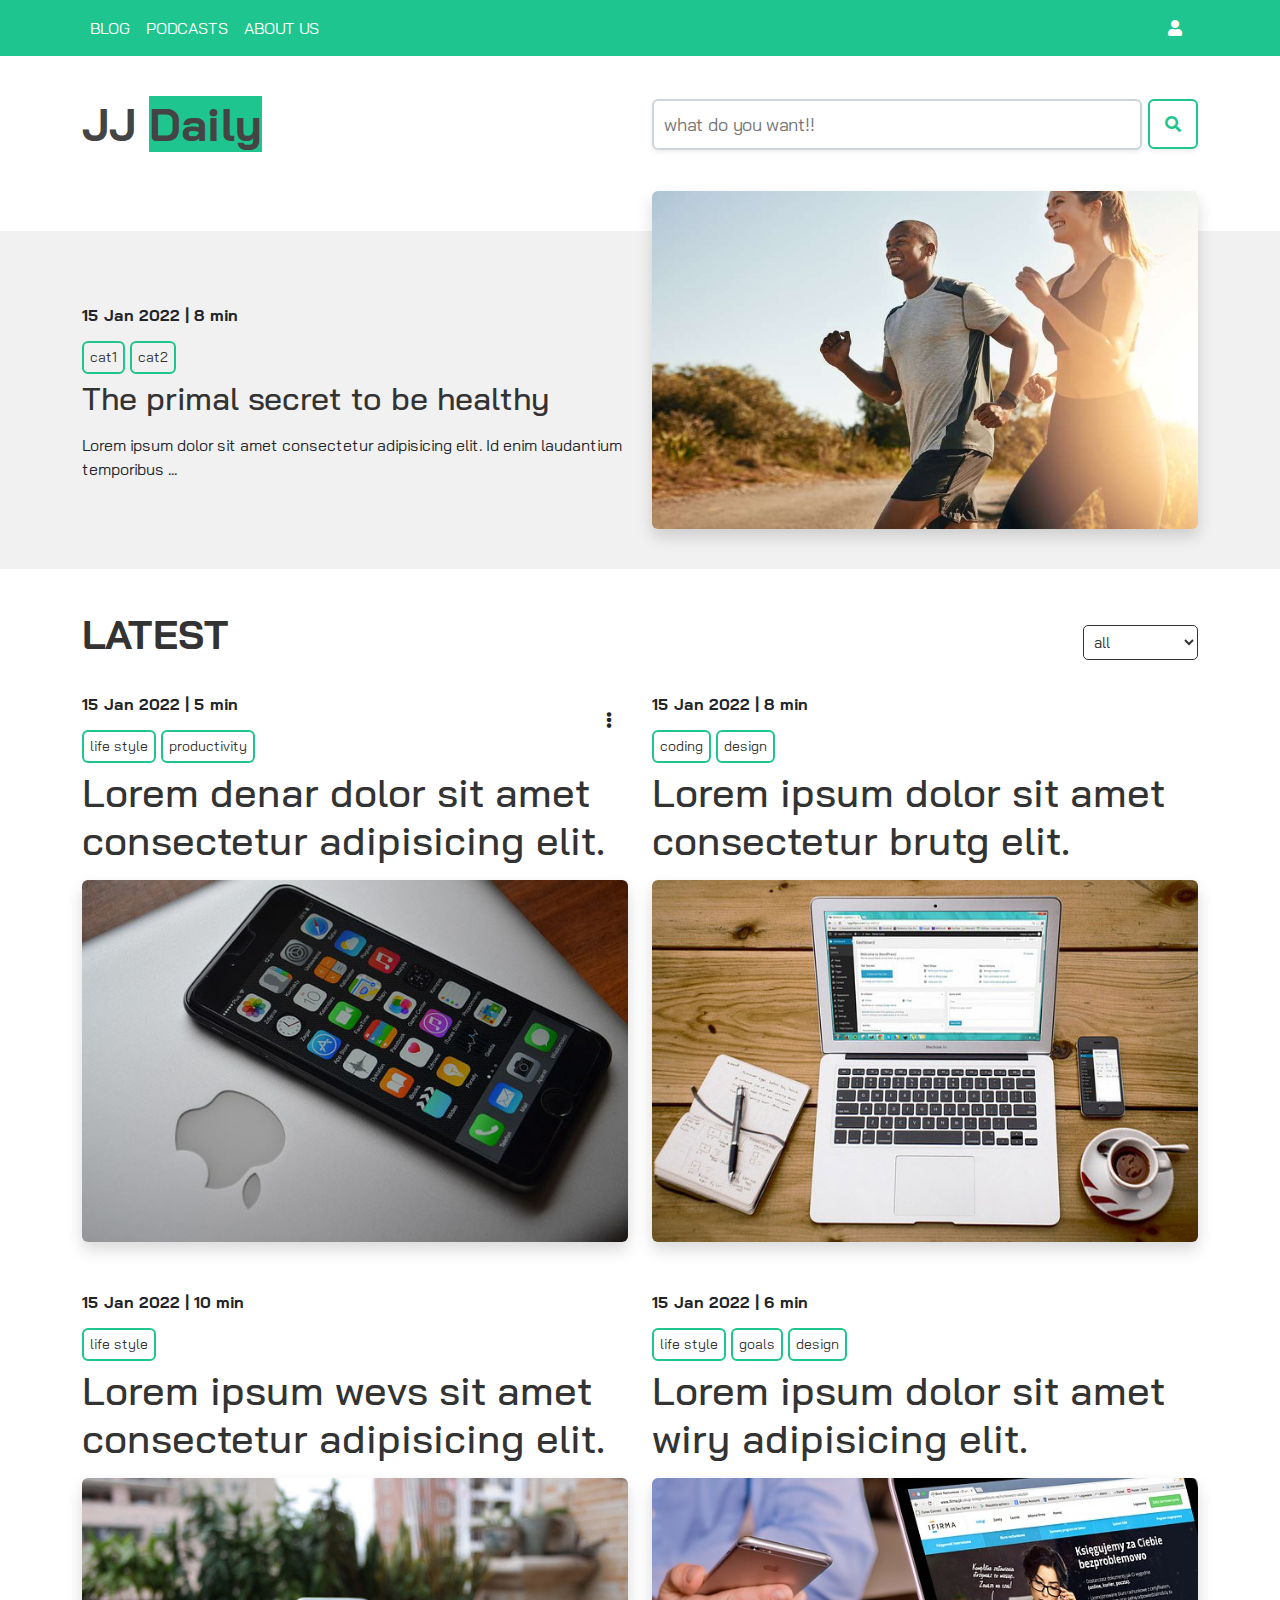
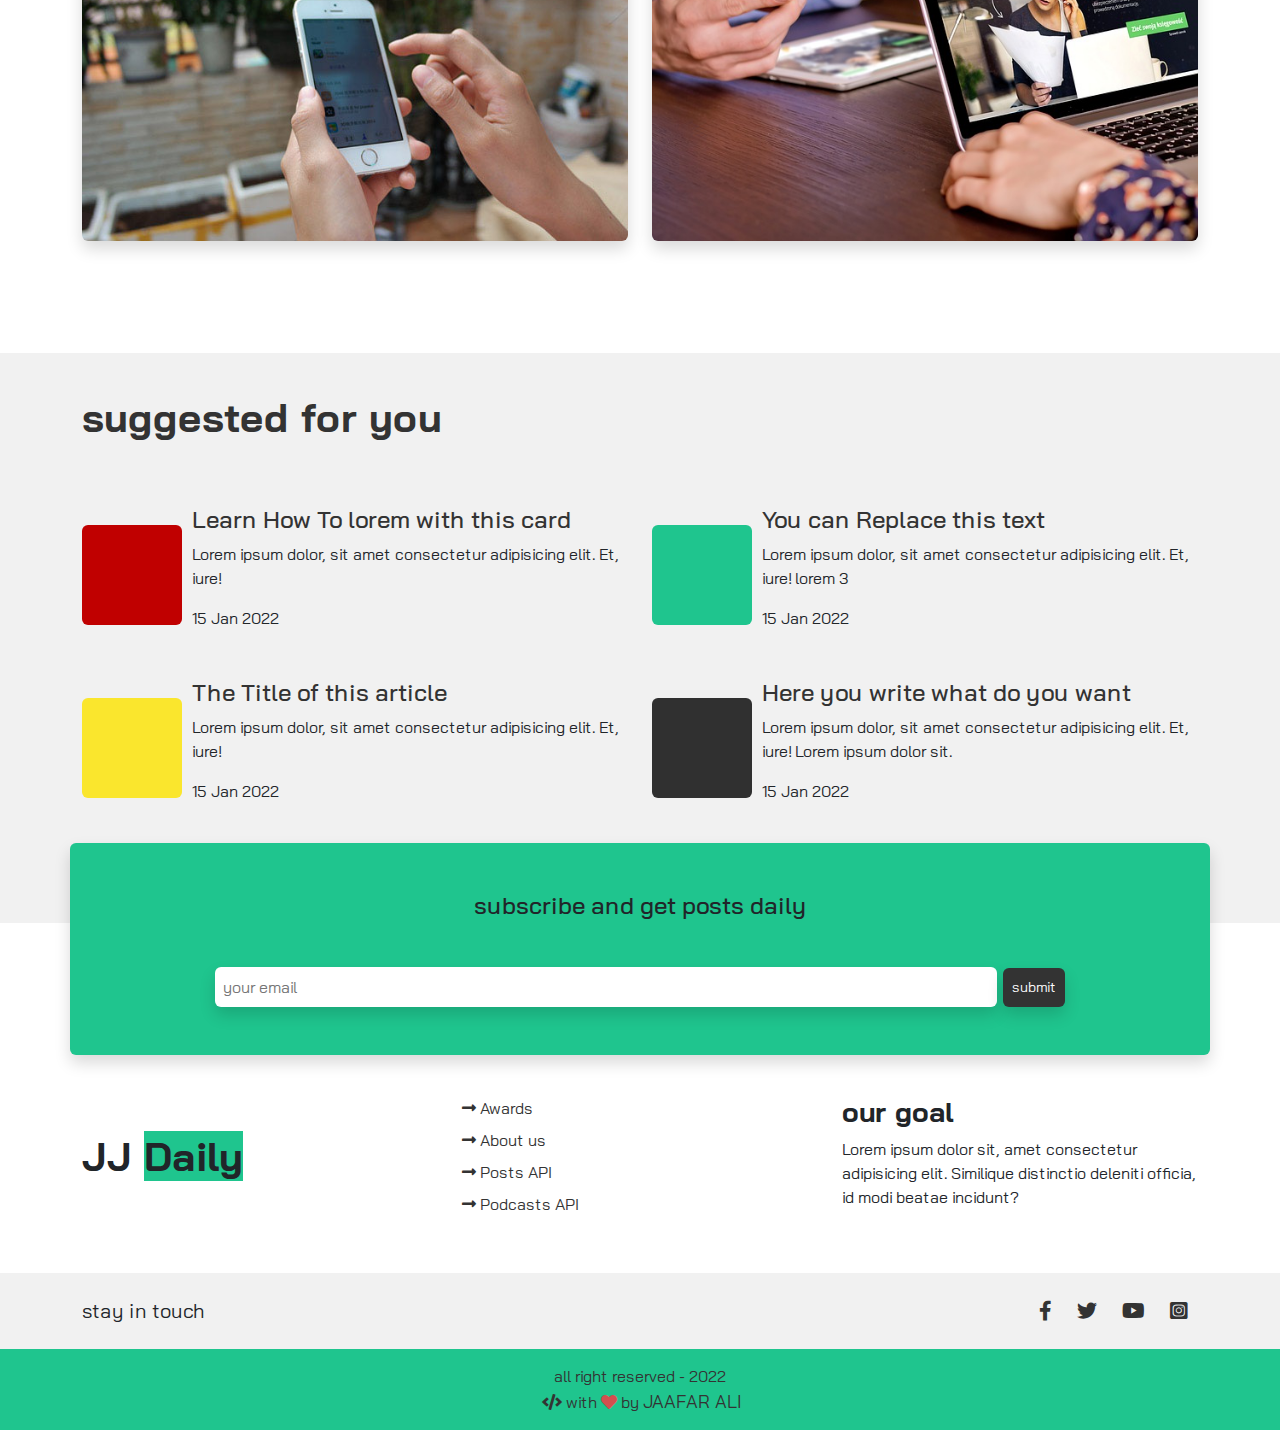
<file: index.html>
<!DOCTYPE html>
<html lang="en">

<head>
    <meta charset="UTF-8">
    <meta http-equiv="X-UA-Compatible" content="IE=edge">
    <meta name="viewport" content="width=device-width, initial-scale=1.0">
    <link rel="stylesheet" href="css/bootstrap.min.css">
    <link rel="stylesheet" href="css/all.min.css">
    <link rel="stylesheet" href="css/style.css">
    <link rel="preconnect" href="https://fonts.googleapis.com">
    <link rel="preconnect" href="https://fonts.gstatic.com" crossorigin>
    <link href="https://fonts.googleapis.com/css2?family=Bai+Jamjuree:wght@400;600&display=swap" rel="stylesheet">
    <title>Blog</title>
</head>

<body>
    <nav class="navbar navbar-expand-sm navbar-dark fixed-top ">
        <div class="container position-relative">

            <button class="navbar-toggler align-self-end" type="button" data-bs-toggle="collapse" data-bs-target="#navbarNav" aria-controls="navbarNav" aria-expanded="false" aria-label="Toggle navigation">
      <span class="navbar-toggler-icon"></span>
    </button>
            <div class="collapse navbar-collapse justify-content-between" id="navbarNav">
                <ul class="navbar-nav">
                    <li class="nav-item">
                        <a class="nav-link active" aria-current="page" href="#">BLOG</a>
                    </li>
                    <li class="nav-item">
                        <a class="nav-link" href="#">PODCASTS</a>
                    </li>
                    <li class="nav-item">
                        <a class="nav-link" href="#">ABOUT US</a>
                    </li>

                </ul>

            </div>
            <ul class="navbar-nav navbar-info-floating">
                <li class="">
                    <a class="" href="pages/profile.html"><i class="fas fa-user"></i></a>
                </li>


            </ul>
        </div>

    </nav>

    <section class="main-header section-padding">
        <div class="container">
            <div class="row align-items-center">
                <div class="col-md-6 ">
                    <h1 class="header-logo "><span>JJ</span> <span class="bg-main mb-0">Daily</span></h1>
                </div>
                <div class="col-md-6">
                    <form action="" class="d-flex justify-content-between  align-items-center">
                        <input class="shadow-sm search-field" type="search" name="" id="" placeholder="what do you want!!">
                        <a class="shadow-sm search-submit non-decoration" type="submit"><i class="fas fa-search"></i></a>
                    </form>
                </div>
            </div>
        </div>
    </section>


    <section class="section-padding bg-second main-post">
        <div class="container">
            <div class="row ">
                <div class=" main-post-info col-md-6 align-self-center">
                    <p class="mb-1 fw-bold">
                        <span>15 Jan 2022 | 8 min</span>
                        <span><i class="fas "></i></span>
                    </p>
                    <div class="cat">
                        <a href="" class=" non-decoration single-cat">cat1</a>
                        <a href="" class="non-decoration single-cat">cat2</a>
                    </div>
                    <a class="non-decoration" href="pages/post.html">
                        <h2 class="main-trans mb-3 hover-main color-333">The primal secret to be healthy</h2>

                    </a>
                    <p>Lorem ipsum dolor sit amet consectetur adipisicing elit. Id enim laudantium temporibus ...</p>
                </div>
                <div class="main-post-img col-md-6 ">
                    <img class="img-fluid shadow main-trans trans-y10" src="imgs/healthy.jpg" alt="">
                </div>
            </div>
        </div>
    </section>

    <section class="latest section-padding">
        <div class="container">
            <h1 class="fw-bold color-333 d-flex justify-content-between align-items-center">LATEST
                <span class="selection-menu">
                <select name="" id="">
                    <option selected value="1">all</option>
                    <option value="2">life style</option>
                    <option value="3">productivity</option>
                    <option value="4">design</option>
                    <option value="5">coding</option>
                </select>
            </span>
            </h1>
            <div class="row mb-5">
                <div class="col-lg-6 mb-4 mt-4 ">
                    <p class="mb-1 fw-bold position-relative">
                        <span>15 Jan 2022 | 5 min</span>
                        <span class="more-options position-absolute top-0 end-0 p-3"><i class="fas fa-ellipsis-v"></i></span>
                    </p>
                    <div class="cat">
                        <a href="" class=" non-decoration single-cat">life style</a>
                        <a href="" class=" non-decoration single-cat">productivity</a>
                    </div>
                    <a class="non-decoration" href="pages/post.html">
                        <h1 class="main-trans mb-3 hover-main color-333">Lorem denar dolor sit amet consectetur adipisicing elit.</h1>
                    </a>
                    <img class="img-fluid shadow main-trans trans-y10" src="imgs/img2.jpg" alt="">
                </div>
                <div class="col-lg-6 mb-4 mt-4">
                    <p class="mb-1 fw-bold"><span>15 Jan 2022 | 8 min</span> <span><i class="fas "></i></span></p>
                    <div class="cat">
                        <a href="" class=" non-decoration single-cat">coding</a>
                        <a href="" class=" non-decoration single-cat">design</a>
                    </div>
                    <a class="non-decoration" href="pages/post.html">
                        <h1 class="main-trans mb-3 hover-main color-333">Lorem ipsum dolor sit amet consectetur brutg elit.</h1>
                    </a>
                    <img class="img-fluid shadow main-trans trans-y10" src="imgs/img4.jpg" alt="">
                </div>
                <div class="col-lg-6 mb-4 mt-4">
                    <p class="mb-1 fw-bold"><span>15 Jan 2022 | 10 min</span> <span><i class="fas "></i></span></p>
                    <div class="cat">
                        <a href="" class=" non-decoration single-cat">life style</a>

                    </div>
                    <a class="non-decoration" href="pages/post.html">
                        <h1 class="main-trans mb-3 hover-main color-333">Lorem ipsum wevs sit amet consectetur adipisicing elit.</h1>
                    </a>
                    <img class="img-fluid shadow main-trans trans-y10" src="imgs/img5.jpg" alt="">
                </div>
                <div class="col-lg-6 mb-4 mt-4">
                    <p class="mb-1 fw-bold"><span>15 Jan 2022 | 6 min</span> <span><i class="fas "></i></span></p>
                    <div class="cat">
                        <a href="" class=" non-decoration single-cat">life style</a>
                        <a href="" class=" non-decoration single-cat">goals</a>
                        <a href="" class=" non-decoration single-cat">design</a>
                    </div>
                    <a class="non-decoration" href="pages/post.html">
                        <h1 class="main-trans mb-3 hover-main color-333">Lorem ipsum dolor sit amet wiry adipisicing elit.</h1>
                    </a>
                    <img class="img-fluid shadow main-trans trans-y10" src="imgs/img8.jpg" alt="">
                </div>
            </div>
        </div>
    </section>

    <section class="suggested section-padding bg-second">
        <div class="container">
            <h1 class="fw-bold color-333">suggested for you</h1>
            <div class="row mt-5 mb-5">
                <div class="col-md-6 mb-3 mt-3 d-flex flex-row align-items-center justify-content-start">
                    <img class="suggested-img main-trans trans-y10" src="imgs/card1.png" alt="">
                    <div class="suggested-info ">
                        <a href="pages/post.html" class="non-decoration ">
                            <h4 class="hover-main main-trans color-333 ">Learn How To lorem with this card</h4>
                        </a>
                        <p>Lorem ipsum dolor, sit amet consectetur adipisicing elit. Et, iure!</p>
                        <p>15 Jan 2022</p>
                    </div>
                </div>
                <div class="col-md-6 mb-3 mt-3 d-flex flex-row align-items-center justify-content-start">
                    <img class="suggested-img main-trans trans-y10" src="imgs/card5.png" alt="">
                    <div class="suggested-info ">
                        <a href="pages/post.html" class="non-decoration ">
                            <h4 class="hover-main main-trans color-333 ">You can Replace this text </h4>
                        </a>
                        <p>Lorem ipsum dolor, sit amet consectetur adipisicing elit. Et, iure! lorem 3

                        </p>
                        <p>15 Jan 2022</p>
                    </div>
                </div>
                <div class="col-md-6 mb-3 mt-3 d-flex flex-row align-items-center justify-content-start">
                    <img class="suggested-img main-trans trans-y10" src="imgs/card3.png" alt="">
                    <div class="suggested-info ">
                        <a href="pages/post.html" class="non-decoration ">
                            <h4 class="hover-main main-trans color-333 ">The Title of this article</h4>
                        </a>
                        <p>Lorem ipsum dolor, sit amet consectetur adipisicing elit. Et, iure!</p>
                        <p>15 Jan 2022</p>
                    </div>
                </div>

                <div class="col-md-6 mb-3 mt-3 d-flex flex-row align-items-center justify-content-start">
                    <img class="suggested-img main-trans trans-y10" src="imgs/card4.png" alt="">
                    <div class="suggested-info ">
                        <a href="pages/post.html" class="non-decoration ">
                            <h4 class="hover-main main-trans color-333 ">Here you write what do you want</h4>
                        </a>
                        <p>Lorem ipsum dolor, sit amet consectetur adipisicing elit. Et, iure! Lorem ipsum dolor sit.</p>
                        <p>15 Jan 2022</p>
                    </div>
                </div>

            </div>
        </div>
    </section>


    <div class="section-padding">
        <div class="floating-letter">
            <div class="container shadow bg-fff pt-5 pb-5 bg-main position-relative">

                <h4 class="mb-5 text-center">subscribe and get posts daily</h4>
                <form action="" class="w-100 d-flex flex-wrap justify-content-center  align-items-center">
                    <input class="shadow rad-6 subscribe-field" type="email" name="" id="" placeholder="your email">
                    <a class="shadow rad-6 non-decoration subscribe-btn" type="submit">submit</a>
                </form>

            </div>
        </div>
        <div class="container">
            <div class="row align-items-center">
                <div class="col-md-4 col-sm-6 mb-2">
                    <h1 class="header-logo fw-bold"><span>JJ</span> <span class="bg-main mb-0">Daily</span></h1>
                </div>
                <div class="col-md-4 col-sm-6 mb-2">
                    <ul class="ul-style-remove ">
                        <li class="list-item pb-2 main-trans trans-y5">
                            <a class="non-decoration main-trans trans-y5 color-333 hover-main" href=""><i class="fas fa-long-arrow-alt-right"></i> Awards</a>
                        </li>
                        <li class="list-item pb-2 main-trans trans-y5">
                            <a class="non-decoration main-trans trans-y5 color-333 hover-main" href=""><i class="fas fa-long-arrow-alt-right"></i> About us</a>
                        </li>
                        <li class="list-item pb-2 main-trans trans-y5">
                            <a class="non-decoration main-trans trans-y5 color-333 hover-main" href=""><i class="fas fa-long-arrow-alt-right"></i> Posts API</a>
                        </li>
                        <li class="list-item pb-2 main-trans trans-y5">
                            <a class="non-decoration main-trans  color-333 hover-main" href=""><i class="fas fa-long-arrow-alt-right"></i> Podcasts API</a>
                        </li>
                    </ul>
                </div>
                <div class="col-md-4 mb-2">
                    <h3 class="fw-bold">our goal</h3>
                    <p>Lorem ipsum dolor sit, amet consectetur adipisicing elit. Similique distinctio deleniti officia, id modi beatae incidunt?</p>
                </div>
            </div>
        </div>
    </div>

    <div class="tail bg-second">
        <div class="container">
            <div class="d-flex justify-content-between flex-wrap align-items-center pt-2 pb-2 tail-mobile">
                <span class="">stay in touch</span>
                <span class="social-icons">
                <a class="hover-main main-trans " href=""><i class="fab fa-facebook-f"></i></a>
                <a class="hover-main main-trans" href=""><i class="fab fa-twitter"></i></a>
                <a class="hover-main main-trans" href=""><i class="fab fa-youtube"></i></a>
                <a class="hover-main main-trans" href=""><i class="fab fa-instagram-square"></i></a>
            </span>

            </div>
        </div>
    </div>
    <div class="design-by bg-main">
        <p>all right reserved - 2022</p>
        <p> <i class="fas fa-code"></i> with<i class="fas fa-heart"></i> by
            <a href="https://www.linkedin.com/in/jaafar-ali-abb4b8178/" class="designer-name color-333 main-trans non-decoration">JAAFAR ALI</a>
        </p>
    </div>




    <script src="js/popper.js"></script>
    <script src="js/bootstrap.min.js"></script>

</body>

</html>

</html>
</file>
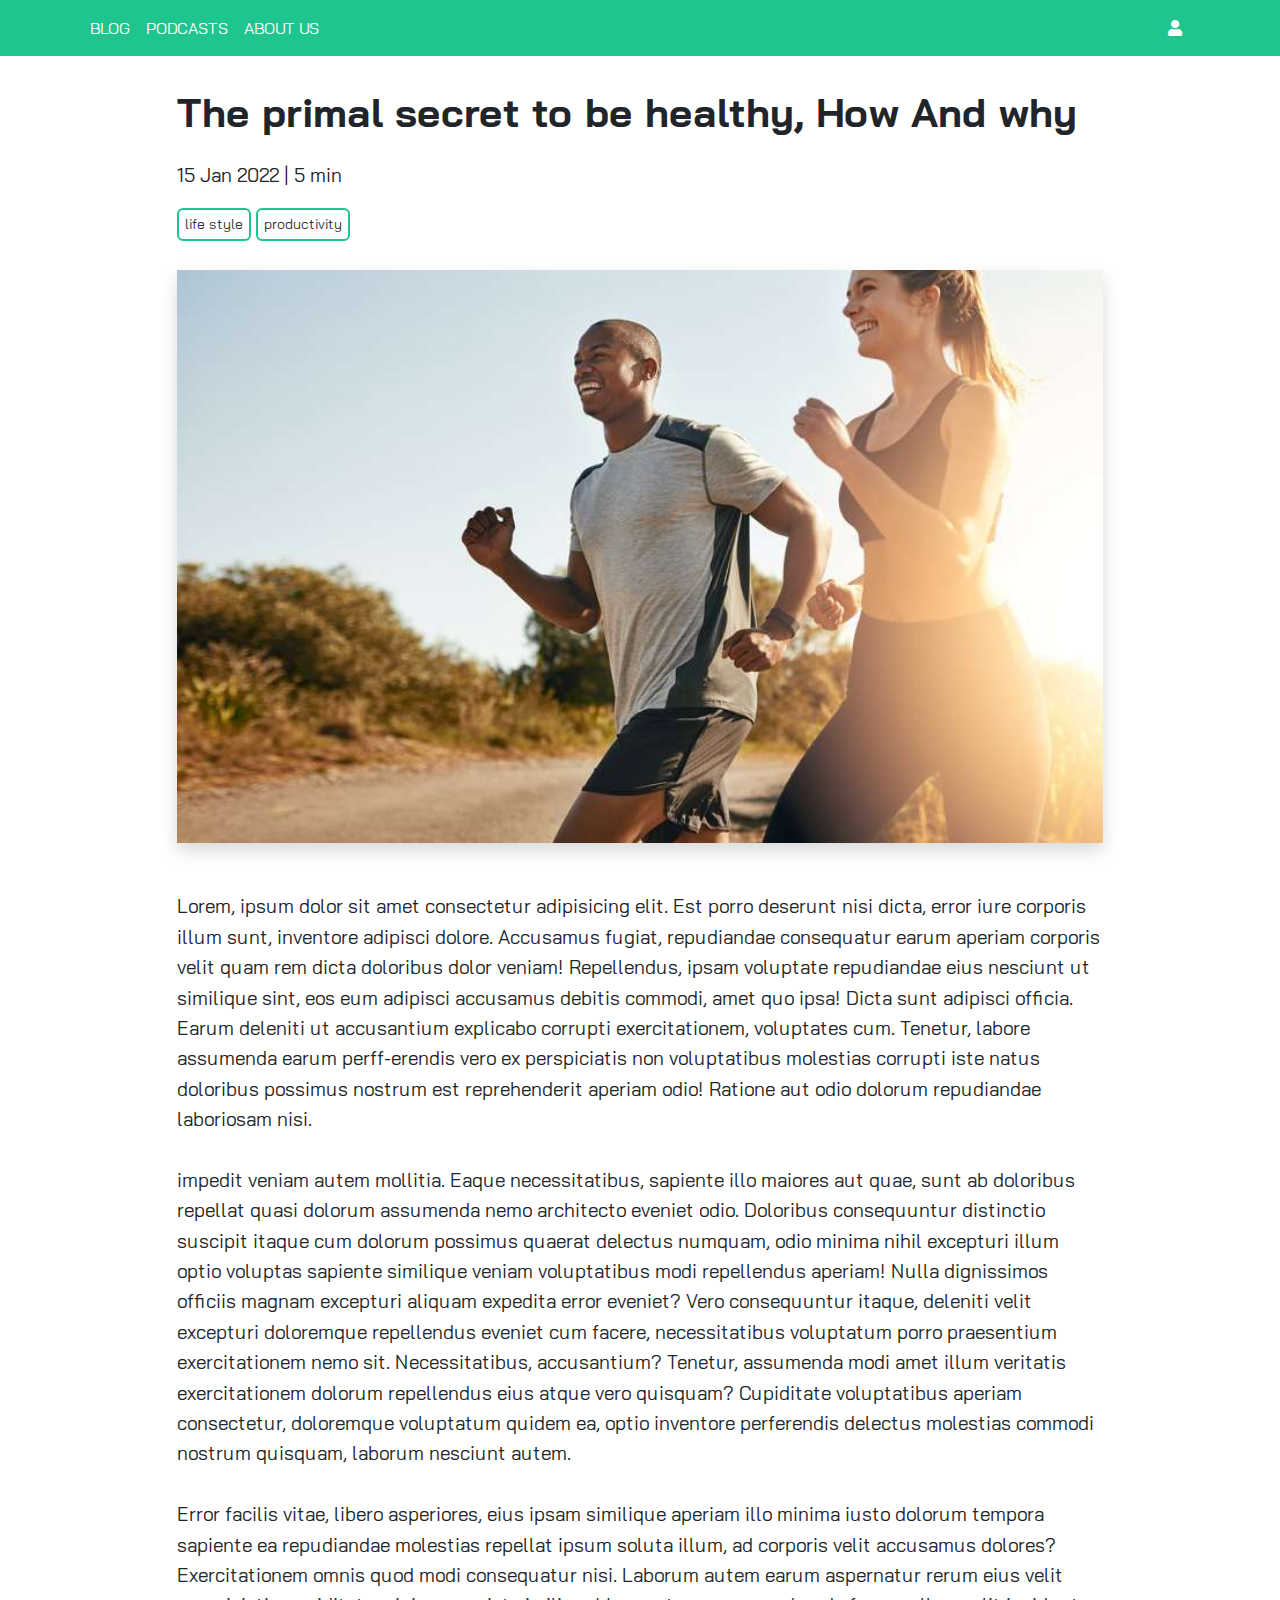
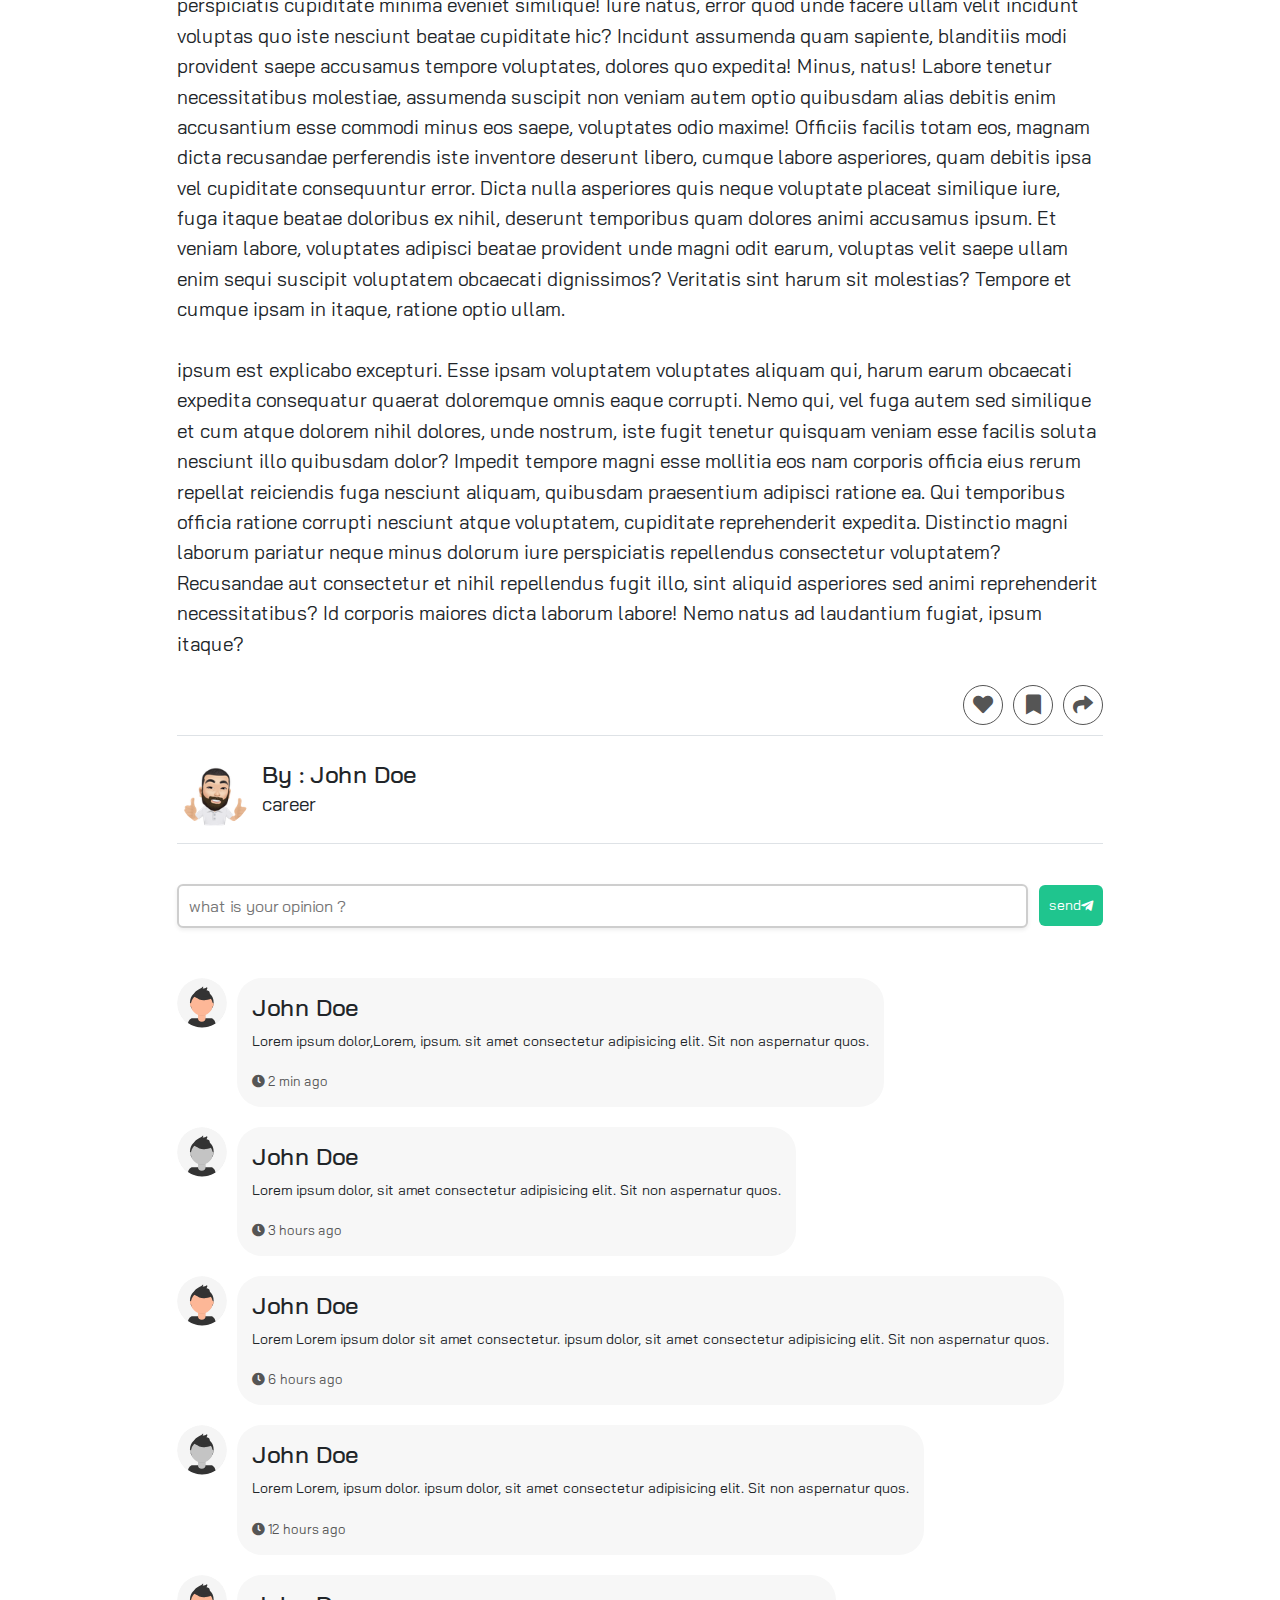
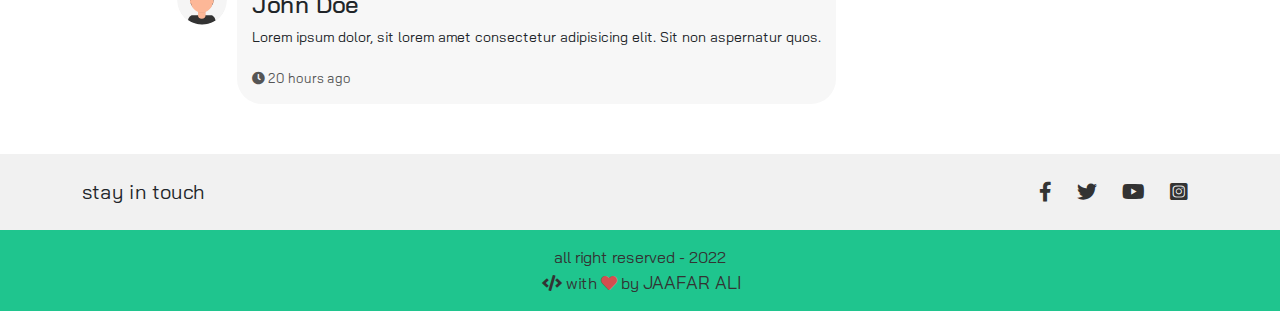
<file: pages/post.html>
<!DOCTYPE html>
<html lang="en">

<head>
    <meta charset="UTF-8">
    <meta http-equiv="X-UA-Compatible" content="IE=edge">
    <meta name="viewport" content="width=device-width, initial-scale=1.0">
    <link rel="stylesheet" href="../css/bootstrap.min.css">
    <link rel="stylesheet" href="../css/all.min.css">
    <link rel="stylesheet" href="../css/style.css">
    <link rel="preconnect" href="https://fonts.googleapis.com">
    <link rel="preconnect" href="https://fonts.gstatic.com" crossorigin>
    <link href="https://fonts.googleapis.com/css2?family=Bai+Jamjuree:wght@400;600&display=swap" rel="stylesheet">
    <title>POSTS | the primal secret to be healthy</title>
</head>

<body>
    <nav class="navbar navbar-expand-sm navbar-dark fixed-top ">
        <div class="container position-relative">

            <button class="navbar-toggler align-self-end" type="button" data-bs-toggle="collapse" data-bs-target="#navbarNav" aria-controls="navbarNav" aria-expanded="false" aria-label="Toggle navigation">
      <span class="navbar-toggler-icon"></span>
    </button>
            <div class="collapse navbar-collapse justify-content-between" id="navbarNav">
                <ul class="navbar-nav">
                    <li class="nav-item">
                        <a class="nav-link " href="../index.html">BLOG</a>
                    </li>
                    <li class="nav-item">
                        <a class="nav-link" href="#">PODCASTS</a>
                    </li>
                    <li class="nav-item">
                        <a class="nav-link" href="#">ABOUT US</a>
                    </li>

                </ul>

            </div>
            <ul class="navbar-nav navbar-info-floating">
                <li class="">
                    <a class="" href="profile.html"><i class="fas fa-user"></i></a>
                </li>

            </ul>
        </div>

    </nav>

    <section class="one-post section-padding mt-5">
        <div class="container">

            <div class="row">
                <div class="col-lg-10 m-auto">
                    <h1 class="fw-bold mb-4">The primal secret to be healthy, How And why</h1>
                    <p class="mb-2  ">
                        <span>15 Jan 2022 | 5 min</span>
                    </p>
                    <div class="cat">
                        <a href="" class=" non-decoration single-cat">life style</a>
                        <a href="" class=" non-decoration single-cat">productivity</a>
                    </div>
                    <img class="img-fluid one-post-img shadow mt-4" src="../imgs/healthy.jpg" alt="">
                    <p class="mt-5">Lorem, ipsum dolor sit amet consectetur adipisicing elit. Est porro deserunt nisi dicta, error iure corporis illum sunt, inventore adipisci dolore. Accusamus fugiat, repudiandae consequatur earum aperiam corporis velit quam rem dicta
                        doloribus dolor veniam! Repellendus, ipsam voluptate repudiandae eius nesciunt ut similique sint, eos eum adipisci accusamus debitis commodi, amet quo ipsa! Dicta sunt adipisci officia. Earum deleniti ut accusantium explicabo corrupti
                        exercitationem, voluptates cum. Tenetur, labore assumenda earum perff-erendis vero ex perspiciatis non voluptatibus molestias corrupti iste natus doloribus possimus nostrum est reprehenderit aperiam odio! Ratione aut odio dolorum
                        repudiandae laboriosam nisi. <br> <br> impedit veniam autem mollitia. Eaque necessitatibus, sapiente illo maiores aut quae, sunt ab doloribus repellat quasi dolorum assumenda nemo architecto eveniet odio. Doloribus consequuntur
                        distinctio suscipit itaque cum dolorum possimus quaerat delectus numquam, odio minima nihil excepturi illum optio voluptas sapiente similique veniam voluptatibus modi repellendus aperiam! Nulla dignissimos officiis magnam excepturi
                        aliquam expedita error eveniet? Vero consequuntur itaque, deleniti velit excepturi doloremque repellendus eveniet cum facere, necessitatibus voluptatum porro praesentium exercitationem nemo sit. Necessitatibus, accusantium? Tenetur,
                        assumenda modi amet illum veritatis exercitationem dolorum repellendus eius atque vero quisquam? Cupiditate voluptatibus aperiam consectetur, doloremque voluptatum quidem ea, optio inventore perferendis delectus molestias commodi
                        nostrum quisquam, laborum nesciunt autem. <br> <br> Error facilis vitae, libero asperiores, eius ipsam similique aperiam illo minima iusto dolorum tempora sapiente ea repudiandae molestias repellat ipsum soluta illum, ad corporis
                        velit accusamus dolores? Exercitationem omnis quod modi consequatur nisi. Laborum autem earum aspernatur rerum eius velit perspiciatis cupiditate minima eveniet similique! Iure natus, error quod unde facere ullam velit incidunt
                        voluptas quo iste nesciunt beatae cupiditate hic? Incidunt assumenda quam sapiente, blanditiis modi provident saepe accusamus tempore voluptates, dolores quo expedita! Minus, natus! Labore tenetur necessitatibus molestiae, assumenda
                        suscipit non veniam autem optio quibusdam alias debitis enim accusantium esse commodi minus eos saepe, voluptates odio maxime! Officiis facilis totam eos, magnam dicta recusandae perferendis iste inventore deserunt libero, cumque
                        labore asperiores, quam debitis ipsa vel cupiditate consequuntur error. Dicta nulla asperiores quis neque voluptate placeat similique iure, fuga itaque beatae doloribus ex nihil, deserunt temporibus quam dolores animi accusamus
                        ipsum. Et veniam labore, voluptates adipisci beatae provident unde magni odit earum, voluptas velit saepe ullam enim sequi suscipit voluptatem obcaecati dignissimos? Veritatis sint harum sit molestias? Tempore et cumque ipsam in
                        itaque, ratione optio ullam. <br> <br> ipsum est explicabo excepturi. Esse ipsam voluptatem voluptates aliquam qui, harum earum obcaecati expedita consequatur quaerat doloremque omnis eaque corrupti. Nemo qui, vel fuga autem sed
                        similique et cum atque dolorem nihil dolores, unde nostrum, iste fugit tenetur quisquam veniam esse facilis soluta nesciunt illo quibusdam dolor? Impedit tempore magni esse mollitia eos nam corporis officia eius rerum repellat
                        reiciendis fuga nesciunt aliquam, quibusdam praesentium adipisci ratione ea. Qui temporibus officia ratione corrupti nesciunt atque voluptatem, cupiditate reprehenderit expedita. Distinctio magni laborum pariatur neque minus dolorum
                        iure perspiciatis repellendus consectetur voluptatem? Recusandae aut consectetur et nihil repellendus fugit illo, sint aliquid asperiores sed animi reprehenderit necessitatibus? Id corporis maiores dicta laborum labore! Nemo natus
                        ad laudantium fugiat, ipsum itaque?</p>

                    <div class="post-control-btns border-bottom position-relative d-flex justify-content-end mt-3 mb-3">
                        <a href="" class="non-decoration "><i class="fas fa-heart"></i></a>
                        <a href="" class="non-decoration "><i class="fas fa-bookmark"></i></a>
                        <a href="" class="non-decoration "><i class="fas fa-share"></i></a>

                    </div>
                    <div class="author pb-3 border-bottom d-flex flex-row align-items-center justify-content-start align-items-center">
                        <img class="img-fluid rounded-circle author-img" src="../imgs/118523185_3067268980037957_5470397952870586796_n.png" alt="author image here">
                        <div class="author-info">
                            <h4 class="mb-0">By : John Doe</h4>
                            <p class="mb-0">career</p>
                        </div>
                    </div>


                    <div class="opinions-box section-padding pb-0">
                        <div class="form">
                            <input class="rad-6 shadow-sm" type="text" name="" id="" placeholder="what is your opinion ?">
                            <a class="non-decoration rad-6" href=" ">send <i class="fab fa-telegram-plane "></i></a>
                        </div>

                        <div class="people-opinions  section-padding pb-0">
                            <!-- one opinion -->
                            <div class="one-opinion d-flex align-items-start">
                                <img class="one-opinion-img" src="../imgs/avatar.svg" alt="user image">
                                <div class="user-opinion-time-content">
                                    <h4>John Doe</h4>
                                    <p>Lorem ipsum dolor,Lorem, ipsum. sit amet consectetur adipisicing elit. Sit non aspernatur quos.</p>
                                    <small><i class="fas fa-clock"></i> 2 min ago</small>
                                </div>
                            </div>
                            <!-- one opinion -->
                            <div class="one-opinion d-flex align-items-start">
                                <img class="one-opinion-img gray-scale" src="../imgs/avatar.svg" alt="user image">
                                <div class="user-opinion-time-content">
                                    <h4>John Doe</h4>
                                    <p>Lorem ipsum dolor, sit amet consectetur adipisicing elit. Sit non aspernatur quos.</p>
                                    <small><i class="fas fa-clock"></i> 3 hours ago</small>
                                </div>
                            </div>
                            <!-- one opinion -->
                            <div class="one-opinion d-flex align-items-start">
                                <img class="one-opinion-img" src="../imgs/avatar.svg" alt="user image">
                                <div class="user-opinion-time-content">
                                    <h4>John Doe</h4>
                                    <p>Lorem Lorem ipsum dolor sit amet consectetur. ipsum dolor, sit amet consectetur adipisicing elit. Sit non aspernatur quos.</p>
                                    <small><i class="fas fa-clock"></i> 6 hours ago</small>
                                </div>
                            </div>
                            <!-- one opinion -->
                            <div class="one-opinion d-flex align-items-start">
                                <img class="one-opinion-img gray-scale" src="../imgs/avatar.svg" alt="user image">
                                <div class="user-opinion-time-content">
                                    <h4>John Doe</h4>
                                    <p>Lorem Lorem, ipsum dolor. ipsum dolor, sit amet consectetur adipisicing elit. Sit non aspernatur quos.</p>
                                    <small><i class="fas fa-clock"></i> 12 hours ago</small>
                                </div>
                            </div>
                            <!-- one opinion -->
                            <div class="one-opinion d-flex align-items-start">
                                <img class="one-opinion-img" src="../imgs/avatar.svg" alt="user image">
                                <div class="user-opinion-time-content">
                                    <h4>John Doe</h4>
                                    <p>Lorem ipsum dolor, sit lorem amet consectetur adipisicing elit. Sit non aspernatur quos.</p>
                                    <small><i class="fas fa-clock"></i> 20 hours ago</small>
                                </div>
                            </div>
                        </div>

                    </div>

                </div>
            </div>
        </div>
        </div>
    </section>

    <!-- footer -->
    <div class="tail bg-second ">
        <div class="container ">
            <div class="d-flex justify-content-between flex-wrap align-items-center pt-2 pb-2 tail-mobile ">
                <span class=" ">stay in touch</span>
                <span class="social-icons ">
                <a class="hover-main main-trans trans-y5 " href=" "><i class="fab fa-facebook-f "></i></a>
                <a class="hover-main main-trans " href=" "><i class="fab fa-twitter "></i></a>
                <a class="hover-main main-trans " href=" "><i class="fab fa-youtube "></i></a>
                <a class="hover-main main-trans " href=" "><i class="fab fa-instagram-square "></i></a>
            </span>
            </div>
        </div>
    </div>
    <div class="design-by bg-main ">
        <p>all right reserved - 2022</p>
        <p> <i class="fas fa-code "></i> with<i class="fas fa-heart "></i> by
            <a href="https://www.linkedin.com/in/jaafar-ali-abb4b8178/" class="designer-name color-333 main-trans non-decoration ">JAAFAR ALI</a>
        </p>
    </div>



    <script src="../js/popper.js "></script>
    <script src="../js/bootstrap.min.js "></script>

</body>

</html>

</html>
</file>
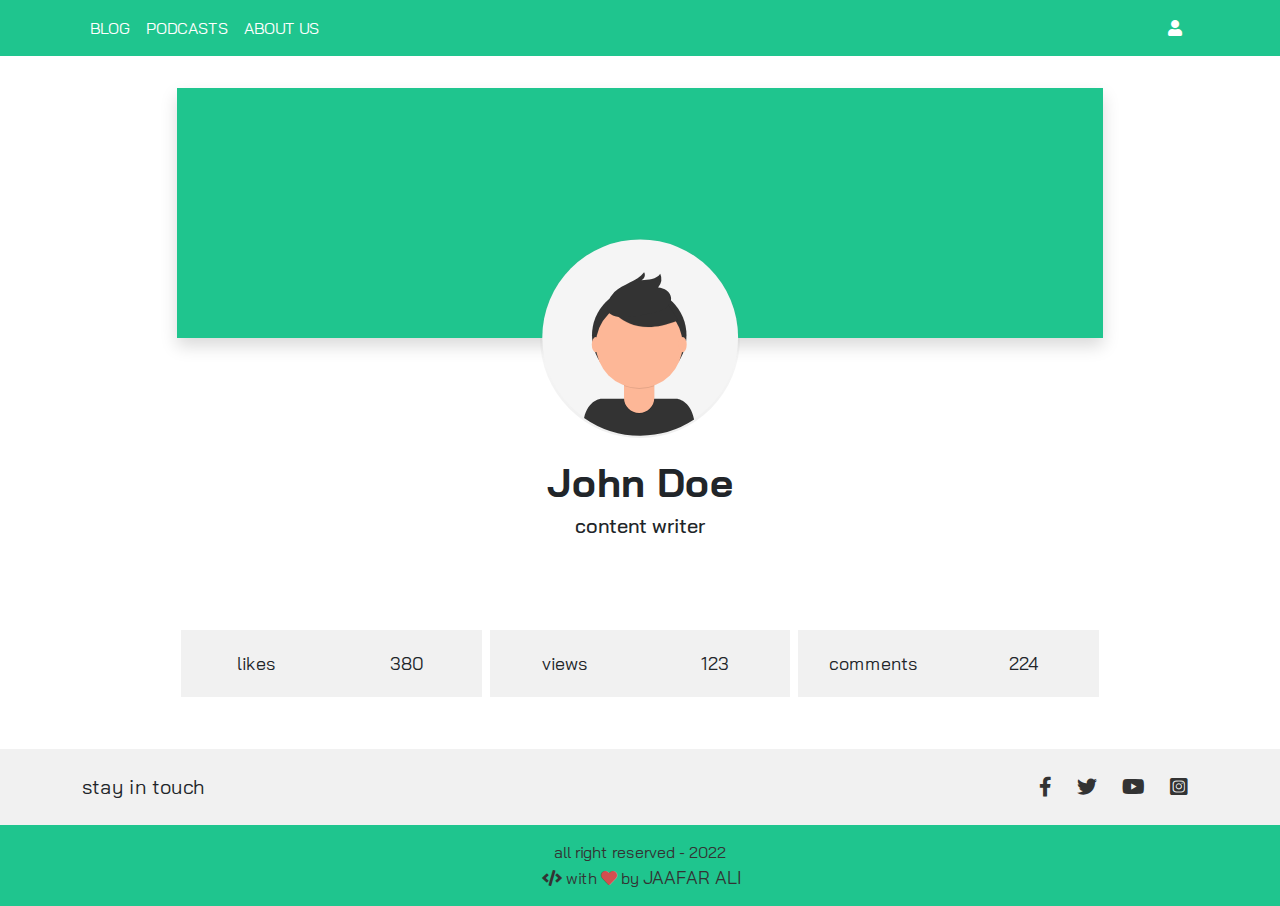
<file: pages/profile.html>
<!DOCTYPE html>
<html lang="en">

<head>
    <meta charset="UTF-8">
    <meta http-equiv="X-UA-Compatible" content="IE=edge">
    <meta name="viewport" content="width=device-width, initial-scale=1.0">
    <link rel="stylesheet" href="../css/bootstrap.min.css">
    <link rel="stylesheet" href="../css/all.min.css">
    <link rel="stylesheet" href="../css/style.css">
    <link rel="preconnect" href="https://fonts.googleapis.com">
    <link rel="preconnect" href="https://fonts.gstatic.com" crossorigin>
    <link href="https://fonts.googleapis.com/css2?family=Bai+Jamjuree:wght@400;600&display=swap" rel="stylesheet">
    <title>My Profile</title>
</head>

<body>
    <nav class="navbar navbar-expand-sm navbar-dark fixed-top ">
        <div class="container position-relative">

            <button class="navbar-toggler align-self-end" type="button" data-bs-toggle="collapse" data-bs-target="#navbarNav" aria-controls="navbarNav" aria-expanded="false" aria-label="Toggle navigation">
      <span class="navbar-toggler-icon"></span>
    </button>
            <div class="collapse navbar-collapse justify-content-between" id="navbarNav">
                <ul class="navbar-nav">
                    <li class="nav-item">
                        <a class="nav-link " href="../index.html">BLOG</a>
                    </li>
                    <li class="nav-item">
                        <a class="nav-link" href="#">PODCASTS</a>
                    </li>
                    <li class="nav-item">
                        <a class="nav-link" href="#">ABOUT US</a>
                    </li>

                </ul>

            </div>
            <ul class="navbar-nav navbar-info-floating">
                <li class="">
                    <a class="" href="#"><i class="fas fa-user"></i></a>
                </li>


            </ul>
        </div>

    </nav>
    <!-- end nav -->


    <div class="section-padding mt-5">
        <div class="container">
            <div class="row">
                <div class="col-md-12 col-lg-10 m-auto">
                    <div class="shadow cover-img d-flex justify-content-center">
                        <img class=" profile-img" src="../imgs/avatar.svg" alt="profile-img">
                    </div>
                </div>
                <div class="col-md-12 col-lg-10 m-auto">
                    <div class="profile-content section-padding d-flex flex-column jus align-items-center">
                        <h1 class="fw-bold">John Doe</h1>
                        <h5>content writer</h5>
                    </div>
                </div>

            </div>
        </div>
    </div>

    <div class="mb-5">
        <div class="container">
            <!-- start statistics -->
            <div class="row">
                <div class="col-md-12 col-lg-10 m-auto">
                    <div class="row m-auto">
                        <div class="col-md-4 col-sm-6 col-12 one-item-info ">
                            <div class="row p-1">
                                <div class="col-6  col-stat-pad bg-second ">
                                    likes
                                </div>
                                <div class="col-6  col-stat-pad bg-second ">
                                    380
                                </div>
                            </div>
                        </div>
                        <div class="col-md-4 col-sm-6 col-12 one-item-info">
                            <div class="row p-1 ">
                                <div class="col-6 col-stat-pad bg-second ">
                                    views
                                </div>
                                <div class="col-6 col-stat-pad bg-second ">
                                    123
                                </div>
                            </div>
                        </div>
                        <div class="col-md-4 col-sm-6 col-12 one-item-info  m-auto">
                            <div class="row p-1">
                                <div class="col-6 col-stat-pad bg-second ">comments</div>
                                <div class="col-6 col-stat-pad bg-second ">224</div>
                            </div>
                        </div>
                    </div>
                </div>
            </div>
            <!-- end statistics  -->

            <!-- start -->
            <!-- end -->
        </div>
    </div>

    <!-- footer -->
    <div class="tail bg-second">
        <div class="container">
            <div class="d-flex justify-content-between flex-wrap align-items-center pt-2 pb-2 tail-mobile">
                <span class="">stay in touch</span>
                <span class="social-icons">
                <a class="hover-main main-trans trans-y5" href=""><i class="fab fa-facebook-f"></i></a>
                <a class="hover-main main-trans" href=""><i class="fab fa-twitter"></i></a>
                <a class="hover-main main-trans" href=""><i class="fab fa-youtube"></i></a>
                <a class="hover-main main-trans" href=""><i class="fab fa-instagram-square"></i></a>
            </span>

            </div>
        </div>
    </div>
    <div class="design-by bg-main">
        <p>all right reserved - 2022</p>
        <p> <i class="fas fa-code"></i> with<i class="fas fa-heart"></i> by
            <a href="https://www.linkedin.com/in/jaafar-ali-abb4b8178/" class="designer-name color-333 main-trans non-decoration">JAAFAR ALI</a>
        </p>
    </div>



    <script src="../js/popper.js"></script>
    <script src="../js/bootstrap.min.js"></script>

</body>

</html>

</html>
</file>
<file: css/style.css>
body {}

html,
body {
    font-family: 'Bai Jamjuree', sans-serif;
}

:root {
    --section-padding: 40px 0;
    --main-color: #1FC58E;
    --second-color: #f1f1f1;
    --color-333: #333;
    --main-trans: .4s;
    --color-555: #555;
}

img {
    border-radius: 6px;
}

.section-padding {
    padding: var(--section-padding);
}

.non-decoration {
    text-decoration: none;
}

.bg-main {
    background-color: var(--main-color);
}

.bg-second {
    background-color: var(--second-color);
}

.bg-fff {
    background-color: #FFF;
}

.hover-main:hover {
    color: var(--main-color);
}

.color-333 {
    color: var(--color-333);
}

.main-trans {
    transition: var(--main-trans);
}

.ul-style-remove {
    list-style: none;
    margin: 0;
    padding: 0;
}

.trans-y10:hover {
    transform: translateY(-10px);
}

.trans-y5:hover {
    transform: translateY(-5px);
}


/* navbar style */

nav.navbar {
    background-color: var(--main-color)!important;
}

.navbar-nav li a {
    color: #fff!important;
}

.navbar-toggler {
    border: none;
    color: #FFF;
}

.navbar-toggler:focus,
.navbar-toggler:active,
.navbar-toggler-icon:focus {
    outline: none;
    box-shadow: none;
}

.navbar-info-floating {
    flex-direction: row;
    justify-content: center;
    align-items: center;
}

.navbar-info-floating li a {
    padding: 8px 16px;
    height: 54px;
}

@media(max-width:575px) {
    .navbar-info-floating {
        position: fixed;
        right: 20px;
        top: 15px;
    }
}


/* navbar style */


/* main header style */

.main-header {
    margin-top: 57px;
}

.main-header .header-logo {
    font-size: 45px;
    font-weight: bold;
    color: #444;
    margin-bottom: 0;
}

.search-field {
    flex-grow: 1;
    padding: 10px;
    border: 2px solid #ced4da;
    font-size: 18px;
    color: var(--color-333);
    border-radius: 6px;
    width: 100%;
    transition: .4s;
}

.search-field:focus {
    outline: none;
    border: 2px solid var(--main-color);
}

.main-header form a.search-submit {
    border-radius: 6px;
    border: none;
    display: flex;
    justify-content: center;
    align-items: center;
    padding: 15px;
    background-color: inherit;
    color: var(--main-color);
    margin-left: 6px;
    border: 2px solid var(--main-color);
}

@media(max-width:768px) {
    .main-header .header-logo {
        text-align: center;
        margin-bottom: 30px;
    }
}


/* main header style */


/* start main post  */

.main-post {
    margin-top: 40px;
}

.main-post-img {
    margin-top: -80px;
}

@media(max-width:768px) {
    .main-post-img {
        margin-top: 0;
    }
    .main-post {
        margin-top: 0;
    }
}


/* end main post  */


/* start latest section */

.latest {
    overflow: hidden;
}

.cat {
    padding: 10px 0 0 0;
    display: flex;
    flex-direction: row;
    flex-wrap: wrap;
}

.latest .selection-menu select {
    font-size: 15px;
    padding: 6px;
    border-radius: 5px;
    outline: none;
    transition: .5s;
    background-color: transparent;
    border: 1px solid var(--color-333);
    color: var(--color-333);
    cursor: pointer;
}

.latest .more-options {
    cursor: pointer;
}

.cat .single-cat {
    font-size: 14px;
    background-color: inherit;
    color: var(--color-333);
    padding: 4px 6px;
    border-radius: 6px;
    margin-right: 5px;
    margin-bottom: 5px;
    border: 2px solid var(--main-color);
}

@media(max-width:325px) {
    .latest .selection-menu select {
        font-size: 14px;
    }
}


/* end latest section */


/*start suggested section */

.suggested {}

.suggested .suggested-img {
    width: 100px;
}

.suggested-info {
    padding-left: 10px;
}

@media(max-width:350px) {
    .suggested .suggested-img {
        width: 75px;
        height: auto;
    }
    .suggested-info h4 {
        font-size: 18px;
    }
    .suggested-info p {
        font-size: 14px;
    }
}


/* end suggested section */


/* start footer style */

.tail {
    padding: 10px 0;
}

.tail span {
    font-size: 20px;
    padding: 5px 0;
}

.social-icons a {
    padding: 10px;
    color: var(--color-333)
}

@media(max-width:333px) {
    .tail .tail-mobile {
        justify-content: center!important;
    }
}

.design-by {
    padding: 15px;
    color: var(--color-333);
}

.design-by p {
    text-align: center;
    margin: 0;
}

.design-by i {
    padding-left: 4px;
}

.design-by i.fa-heart {
    color: rgb(211, 79, 79);
}

.designer-name {
    font-size: 18px;
}

.designer-name:hover {
    color: #555;
}

.floating-letter {
    padding: 0 10px;
    margin: 20px 0 40px 0;
}

.floating-letter .container {
    margin-top: -140px;
    background-color: var(--main-color);
    display: flex;
    flex-direction: column;
    justify-content: center;
    align-items: center;
    border-radius: 6px;
}

.floating-letter .subscribe-field {
    padding: 8px;
    border: none;
    outline: none;
    width: 70%;
}

.floating-letter .subscribe-btn {
    background-color: var(--color-333);
    margin-left: 6px;
    padding: 9px;
    font-size: 14px;
    color: #FFF;
}

.rad-6 {
    border-radius: 6px;
}

@media(max-width:327px) {
    .floating-letter .subscribe-field {
        width: 100%;
    }
    .floating-letter .subscribe-btn {
        margin-top: 10px;
    }
}


/* end footer style */


/* start one post page */

.one-post p {
    font-size: 19px;
    line-height: 1.6;
}

.one-post-img {
    width: 100%;
    height: auto;
    border-radius: 0;
}

.post-control-btns {
    padding: 10px 0;
}

.post-control-btns a {
    border: 1px solid var(--color-555);
    border-radius: 50%;
    width: 40px;
    height: 40px;
    display: flex;
    align-items: center;
    justify-content: center;
    margin-left: 10px;
    color: var(--color-555);
    transition: .3s;
    font-size: 20px;
}

.post-control-btns a:hover {
    border: 1px solid var(--color-333);
    color: var(--color-333);
    transform: translateY(-4px);
}

.author-img {
    width: 75px;
}

.author-info {
    padding-left: 10px;
}


/* end one post page */


/* start profile page */

.cover-img {
    background-image: url('../imgs/cover.png');
    height: 250px;
}

.profile-img {
    width: 200px;
    height: 200px;
    margin-top: 150px;
}

.profile-content {
    margin-top: 80px;
}

.one-item-info {
    font-size: 18px;
}

.one-item-info .row {
    text-align: center;
}

.col-stat-pad {
    padding: 20px 10px;
}


/* start opinions */

.opinions-box .form {
    display: flex;
    flex-direction: row;
    justify-content: space-between;
    align-items: center;
}

.opinions-box .form input {
    border: 2px solid #cecece;
    padding: 8px 10px;
    width: calc(100% - 75px);
    transition: .4s;
}

.opinions-box .form input:focus {
    border: 2px solid var(--main-color);
    outline: none;
}

.opinions-box .form a {
    color: #fff;
    background-color: var(--main-color);
    padding: 10px;
    font-size: 14px;
    display: flex;
    align-items: center;
    justify-content: space-between;
}


/* 
@media(max-width:315px) {
    .opinions-box .form input {}
    .opinions-box .form a {
        padding: 6px 8px;
        margin-left: 3px;
        font-size: 14px;
    }
} */


/* end pinions */

.one-opinion {
    padding: 10px 0;
}

.one-opinion-img {
    width: 50px;
    height: 50px;
    border-radius: 50%;
}

.one-opinion .user-opinion-time-content {
    padding: 15px;
    background-color: #f7f7f7;
    border-radius: 25px;
    margin-left: 10px;
}

.one-opinion .user-opinion-time-content p {
    font-size: 14px;
}

.one-opinion .user-opinion-time-content small {
    font-size: 13px;
    color: #555;
}


/* end profile page */


/* end profile page */

.gray-scale {
    filter: grayscale();
}
</file>
